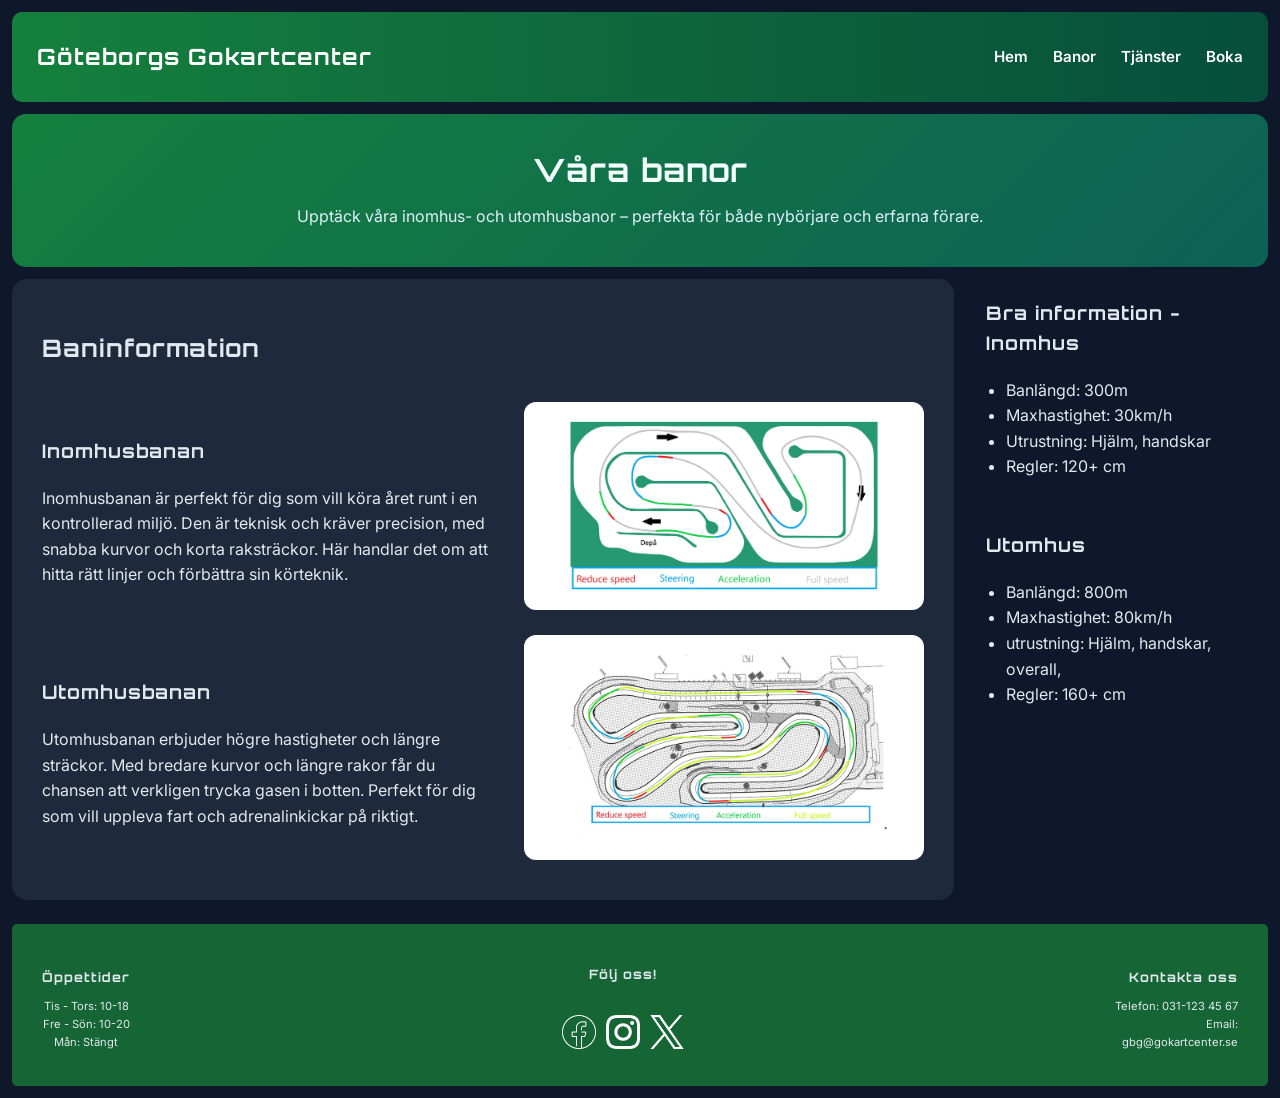
<file: banor.html>
<!DOCTYPE html>
<html lang="sv">
<head>
  <meta charset="UTF-8">
  <meta name="viewport" content="width=device-width, initial-scale=1.0">
  <title>Banor - Göteborgs Gokartcenter</title>
  <link rel="stylesheet" href="css/style.css">
  <link rel="preconnect" href="https://fonts.googleapis.com">
  <link rel="preconnect" href="https://fonts.gstatic.com" crossorigin>
  <link href="https://fonts.googleapis.com/css2?family=Orbitron:wght@400..900&display=swap" rel="stylesheet">
  <link rel="preconnect" href="https://fonts.googleapis.com">
  <link rel="preconnect" href="https://fonts.gstatic.com" crossorigin>
  <link href="https://fonts.googleapis.com/css2?family=Inter:ital,opsz,wght@0,14..32,100..900;1,14..32,100..900&display=swap" rel="stylesheet">
</head>
<body>

<div class="grid2">

  <nav>
    <h1>Göteborgs Gokartcenter</h1>

    
  <button 
    class="hamburger" 
    id="hamburger"
    aria-label="Öppna meny"
    aria-expanded="false"
    aria-controls="nav-links">
    &#9776;
  </button>

  <div class="nav-links" id="nav-links" hidden>
      <a href="http://192.168.193.230:5500/startsida.html">Hem</a>
      <a href="http://192.168.193.230:5500/banor.html">Banor</a>
      <a href="http://192.168.193.230:5500/tjanster.html">Tjänster</a>
      <a href="http://192.168.193.230:5500/boka.html">Boka</a>
  </nav>

  <header>
    <h1>Våra banor</h1>
    <p>Upptäck våra inomhus- och utomhusbanor – perfekta för både nybörjare och erfarna förare.</p>
  </header>

  <main class="main2">
  <h2>Baninformation</h2>

  <div class="track">
    <div class="text">
      <h3>Inomhusbanan</h3>
      <p>
        Inomhusbanan är perfekt för dig som vill köra året runt i en kontrollerad miljö.
        Den är teknisk och kräver precision, med snabba kurvor och korta raksträckor.
        Här handlar det om att hitta rätt linjer och förbättra sin körteknik.
      </p>
    </div>
    <img src="img/INOMHUS_v1.jpg" alt="Inomhusbanan">
  </div>

  <div class="track">
    <div class="text">
      <h3>Utomhusbanan</h3>
      <p>
        Utomhusbanan erbjuder högre hastigheter och längre sträckor.
        Med bredare kurvor och längre rakor får du chansen att verkligen trycka gasen i botten.
        Perfekt för dig som vill uppleva fart och adrenalinkickar på riktigt.
      </p>
    </div>
    <img src="img/UTOMHUS.jpg" alt="Utomhusbanan">
  </div>
  </main>

  <aside id="aside3" class="aside3">
    <h3>Bra information - Inomhus</h3>
    <ul>
      <li>Banlängd: 300m </li>
      <li>Maxhastighet: 30km/h</li>
      <li>Utrustning: Hjälm, handskar</li>
      <li>Regler: 120+ cm</li>
    </ul>
    <br>
    <br>
    <h3>Utomhus</h3>
    <ul>
      <li>Banlängd: 800m</li>
      <li>Maxhastighet: 80km/h</li>
      <li>utrustning: Hjälm, handskar, overall,</li>
      <li>Regler: 160+ cm</li>
    </ul>
  </aside>


  <footer>
    <div class="footer-left">
    <h2>Öppettider</h2>
    <p>
      Tis - Tors: 10-18 
      <br>
      Fre - Sön: 10-20 
      <br>
      Mån: Stängt
    </p>
    </div>

    <div class="footer-center">
      <h2>Följ oss!</h2>
      <div class="social-links">
        <a href="https://www.facebook.com/" target="_blank">
          <img src="img/facebook-logo.png" alt="Facebook">
        </a>
        <a href="https://www.instagram.com/" target="_blank">
          <img src="img/instagram.png" alt="Instagram">
        </a>
        <a href="https://x.com/" target="_blank">
          <img src="img/twitter.png" alt="X">
        </a>
      </div>
    </div>

    <div class="footer-right">
      <h2>Kontakta oss</h2>
      <p>
        Telefon: 031-123 45 67 
        <br>
        Email:
        <br>
         gbg@gokartcenter.se
      </p>
    </div>
  </footer>
</div>

<script src="js/main.js"></script>
</body>
</html>
</file>
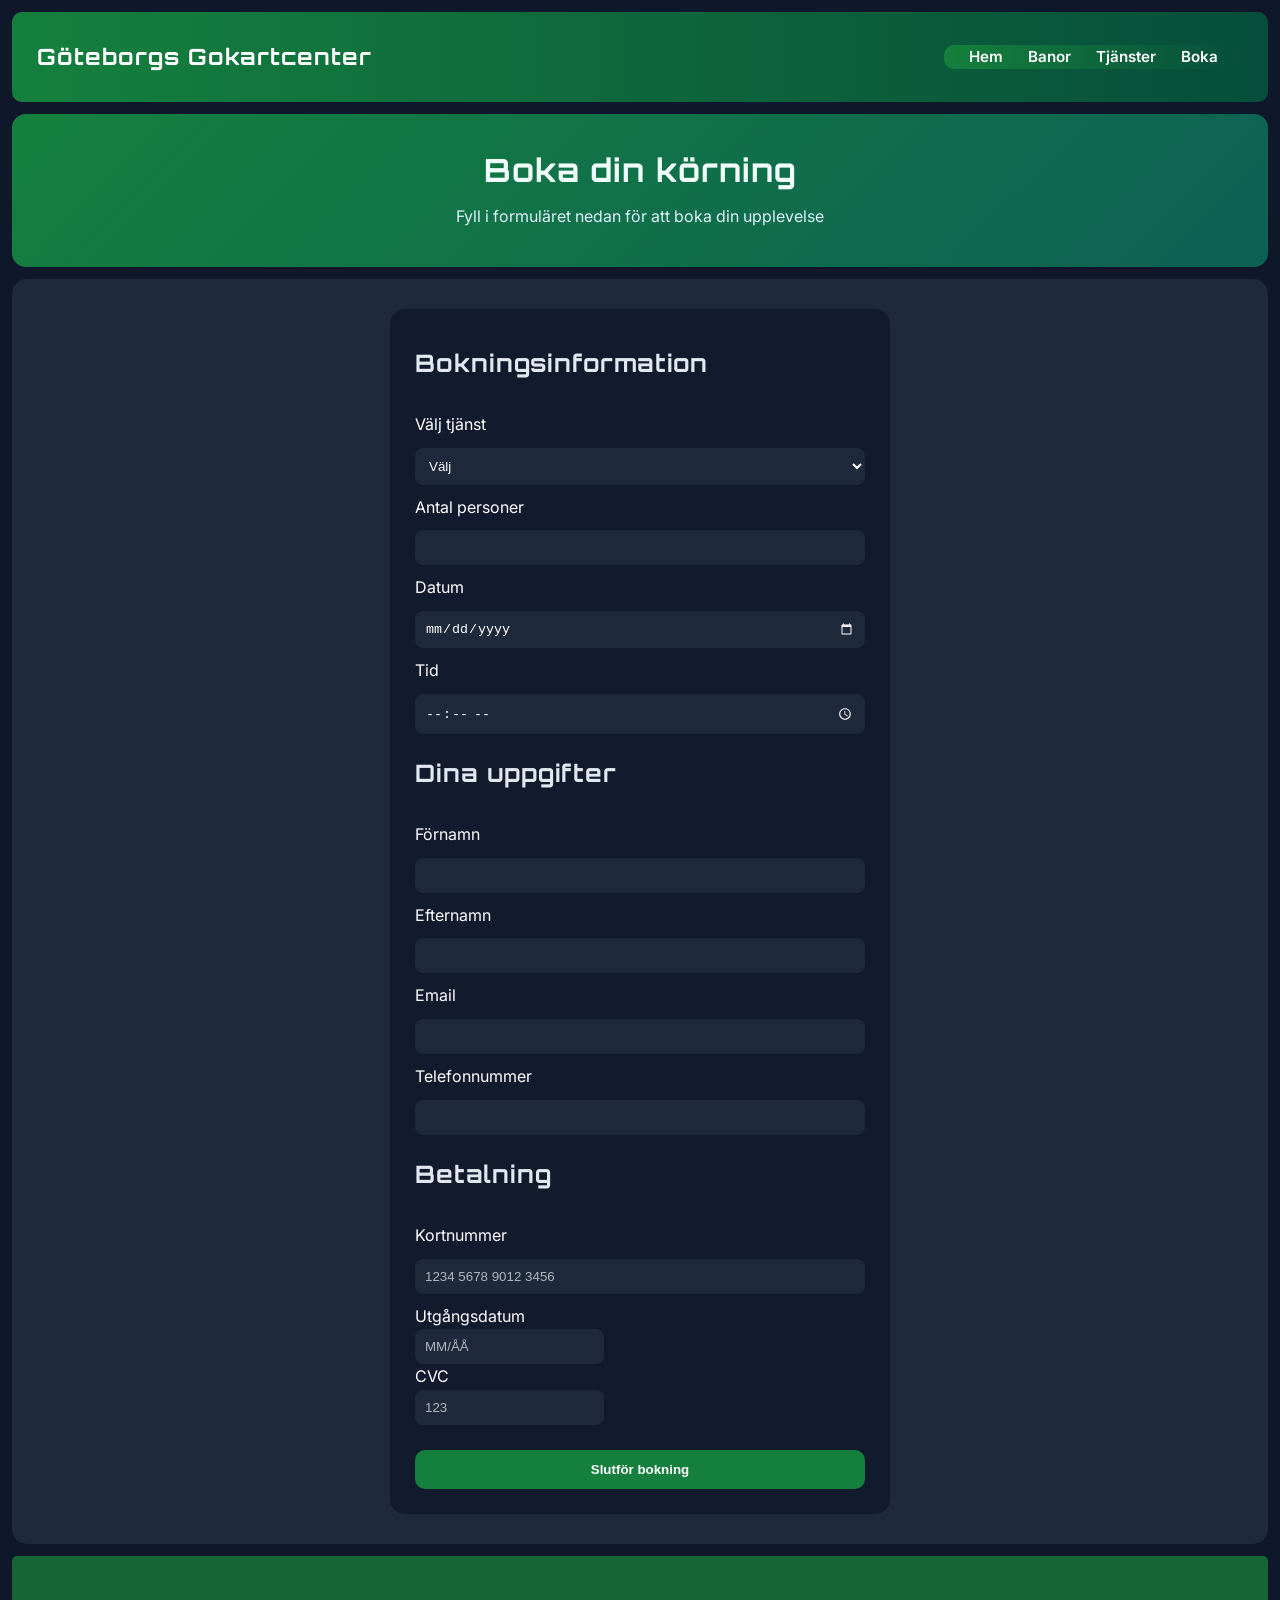
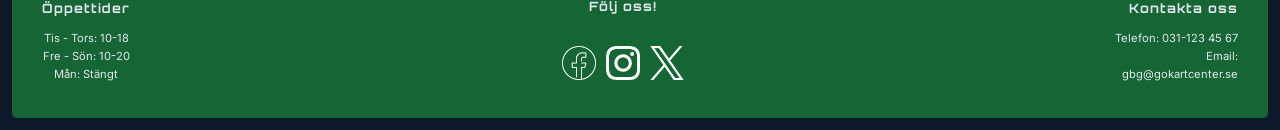
<file: boka.html>
<!DOCTYPE html>
<html lang="sv">
<head>
  <meta charset="UTF-8">
  <meta name="viewport" content="width=device-width, initial-scale=1.0">
  <title>Boka hos oss - Göteborgs Gokartcenter</title>
  <link rel="stylesheet" href="css/style.css">
  <link rel="preconnect" href="https://fonts.googleapis.com">
  <link rel="preconnect" href="https://fonts.gstatic.com" crossorigin>
  <link href="https://fonts.googleapis.com/css2?family=Orbitron:wght@400..900&display=swap" rel="stylesheet">
  <link rel="preconnect" href="https://fonts.googleapis.com">
  <link rel="preconnect" href="https://fonts.gstatic.com" crossorigin>
  <link href="https://fonts.googleapis.com/css2?family=Inter:ital,opsz,wght@0,14..32,100..900;1,14..32,100..900&display=swap" rel="stylesheet">
</head>

<body>

<div class="grid4">

  <nav>
    <h1>Göteborgs Gokartcenter</h1>

    <button 
      class="hamburger" 
      id="hamburger"
      aria-label="Öppna meny"
      aria-expanded="false"
      aria-controls="nav-links">
      &#9776;
    </button>


    <nav class="nav-links" id="nav-links">
      <a href="http://192.168.193.230:5500/startsida.html">Hem</a>
      <a href="http://192.168.193.230:5500/banor.html">Banor</a>
      <a href="http://192.168.193.230:5500/tjanster.html">Tjänster</a>
      <a href="http://192.168.193.230:5500/boka.html">Boka</a>
    </nav>
  </nav>


  <header>
    <h1>Boka din körning</h1>
    <p>Fyll i formuläret nedan för att boka din upplevelse</p>
  </header>

  <main class="main4">

    <form class="payment-form">

      <h2>Bokningsinformation</h2>

      <label>Välj tjänst</label>
      <select required>
        <option value=""> Välj </option>
        <option>Drop-in körning</option>
        <option>Gruppbokning</option>
        <option>Företagsevent</option>
      </select>

      <label>Antal personer</label>
      <input type="number" min="1" max="20" required>

      <label>Datum</label>
      <input type="date" required>

      <label>Tid</label>
      <input type="time" required>

      <h2>Dina uppgifter</h2>

      <label>Förnamn</label>
      <input type="text" required>

      <label>Efternamn</label>
      <input type="text" required>

      <label>Email</label>
      <input type="email" required>

      <label>Telefonnummer</label>
      <input type="tel" required>

      <h2>Betalning</h2>

      <label>Kortnummer</label>
      <input type="text" placeholder="1234 5678 9012 3456" required>

      <div class="row">
        <div>
          <label>Utgångsdatum</label>
          <br>
          <input type="text" placeholder="MM/ÅÅ" required>
        </div>

        <div>
          <label>CVC</label>
          <br> 
          <input type="text" placeholder="123" required>
        </div>
      </div>

      <button type="submit">Slutför bokning</button>

    </form>

  </main>

 
  <footer>
    <div class="footer-left">
    <h2>Öppettider</h2>
    <p>
      Tis - Tors: 10-18 
      <br>
      Fre - Sön: 10-20 
      <br>
      Mån: Stängt
    </p>
    </div>

    <div class="footer-center">
      <h2>Följ oss!</h2>
      <div class="social-links">
        <a href="https://www.facebook.com/" target="_blank">
          <img src="img/facebook-logo.png" alt="Facebook">
        </a>
        <a href="https://www.instagram.com/" target="_blank">
          <img src="img/instagram.png" alt="Instagram">
        </a>
        <a href="https://x.com/" target="_blank">
          <img src="img/twitter.png" alt="X">
        </a>
      </div>
    </div>

    <div class="footer-right">
      <h2>Kontakta oss</h2>
      <p>
        Telefon: 031-123 45 67 
        <br>
        Email:
        <br>
         gbg@gokartcenter.se
      </p>
    </div>
  </footer>

</div>

<script src="js/main.js"></script>
</body>
</html>
</file>
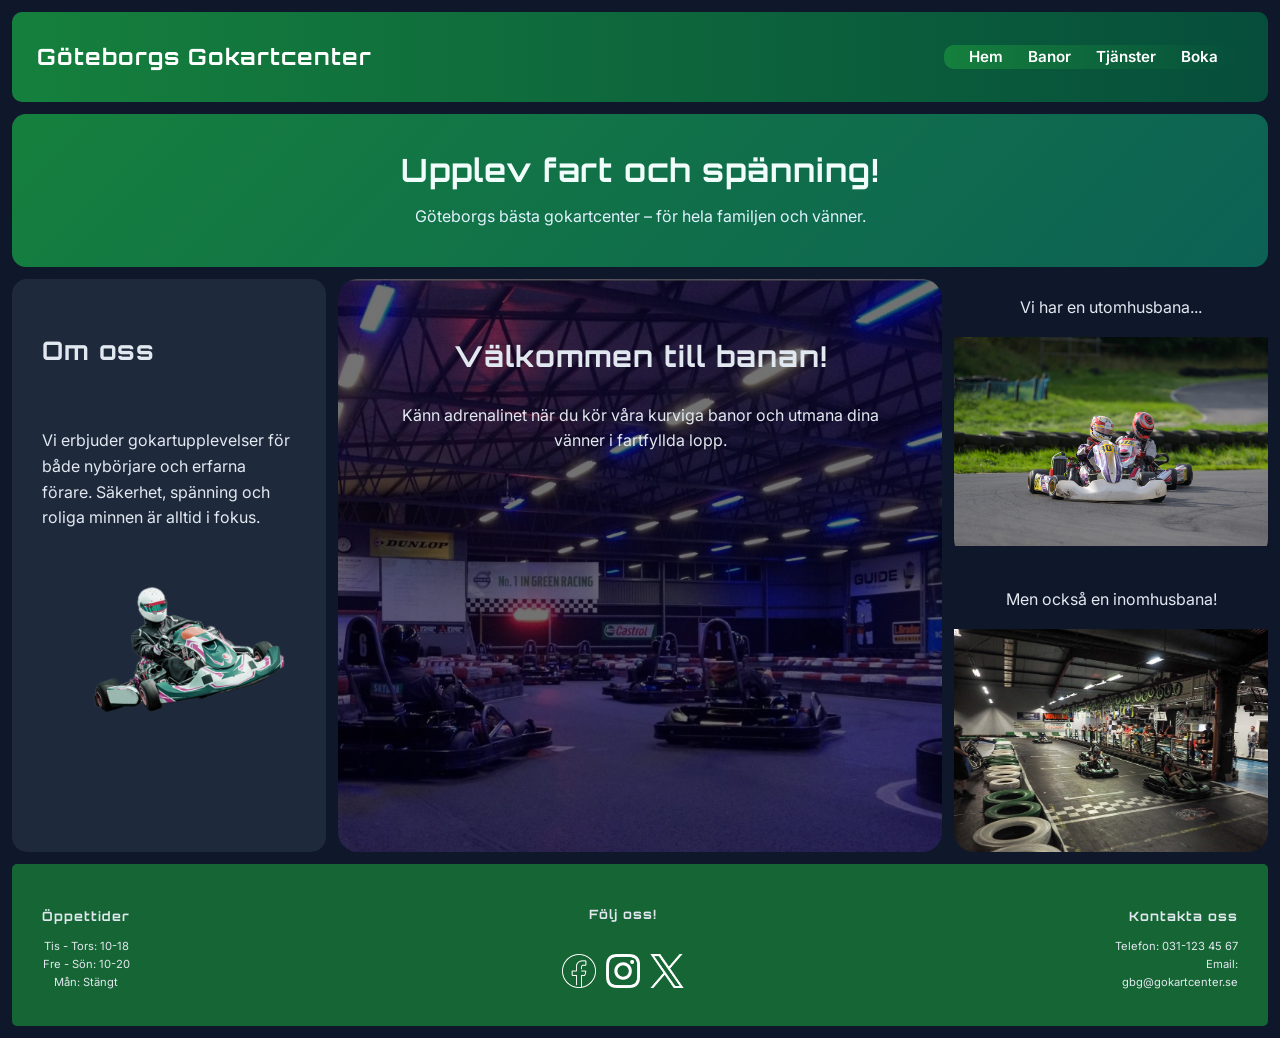
<file: startsida.html>
<!DOCTYPE html>
<html lang="sv">
<head>
  <meta charset="UTF-8">
  <meta name="viewport" content="width=device-width, initial-scale=1.0">
  <title>Göteborgs Gokartcenter AB</title>
  <link rel="stylesheet" href="css/style.css">
  <link rel="preconnect" href="https://fonts.googleapis.com">
  <link rel="preconnect" href="https://fonts.gstatic.com" crossorigin>
  <link href="https://fonts.googleapis.com/css2?family=Orbitron:wght@400..900&display=swap" rel="stylesheet">
  <link rel="preconnect" href="https://fonts.googleapis.com">
  <link rel="preconnect" href="https://fonts.gstatic.com" crossorigin>
  <link href="https://fonts.googleapis.com/css2?family=Inter:ital,opsz,wght@0,14..32,100..900;1,14..32,100..900&display=swap" rel="stylesheet">
</head>
<body>

<div class="grid1">

  <nav>
    <h1>Göteborgs Gokartcenter</h1>

  <button 
    class="hamburger" 
    id="hamburger"
    aria-label="Öppna meny"
    aria-expanded="false"
    aria-controls="nav-links">
    &#9776;
  </button>

  <nav class="nav-links" id="nav-links" hidden>
    <a href="http://192.168.193.230:5500/startsida.html">Hem</a>
    <a href="http://192.168.193.230:5500/banor.html">Banor</a>
    <a href="http://192.168.193.230:5500/tjanster.html">Tjänster</a> 
    <a href="http://192.168.193.230:5500/boka.html">Boka</a>
  </nav>

  </nav>

  <header>
    <h1>Upplev fart och spänning!</h1>
    <p>Göteborgs bästa gokartcenter – för hela familjen och vänner.</p>
  </header>

  <main class="main1">
    <h2>Välkommen till banan!</h2>
    <p>Känn adrenalinet när du kör våra kurviga banor och utmana dina vänner i fartfyllda lopp.</p>
  </main>

  <aside id="as1" class="aside1">
    <p class="aside-text">Vi har en utomhusbana...</p>
    <img src="img/MBJ_1437-Foto-Marcus-Bjarneroth-scaled.jpg" alt="Gokart på banan">
  </aside>

  <aside id="as2" class="aside2">
    <p class="aside-text">Men också en inomhusbana!</p>
    <img src="img/412e063b445e3b7545e087cc300205d4.jpg" alt="Gokart racing">
  </aside>

  <section class="sc1">
    <h2>Om oss</h2>
    <p>
      Vi erbjuder gokartupplevelser för både nybörjare och erfarna förare.
      Säkerhet, spänning och roliga minnen är alltid i fokus.
    </p>
    <img src="img/gokart_ps.png" alt="Gokartbana i Göteborg">
  </section>

 <footer>
    <div class="footer-left">
    <h2>Öppettider</h2>
    <p>
      Tis - Tors: 10-18 
      <br>
      Fre - Sön: 10-20 
      <br>
      Mån: Stängt
    </p>
    </div>

    <div class="footer-center">
      <h2>Följ oss!</h2>
      <div class="social-links">
        <a href="https://www.facebook.com/" target="_blank">
          <img src="img/facebook-logo.png" alt="Facebook">
        </a>
        <a href="https://www.instagram.com/" target="_blank">
          <img src="img/instagram.png" alt="Instagram">
        </a>
        <a href="https://x.com/" target="_blank">
          <img src="img/twitter.png" alt="X">
        </a>
      </div>
    </div>

    <div class="footer-right">
      <h2>Kontakta oss</h2>
      <p>
        Telefon: 031-123 45 67 
        <br>
        Email:
        <br>
         gbg@gokartcenter.se
      </p>
    </div>
  </footer>
</div>

<script src="js/main.js"></script>
</body>
</html>
</file>
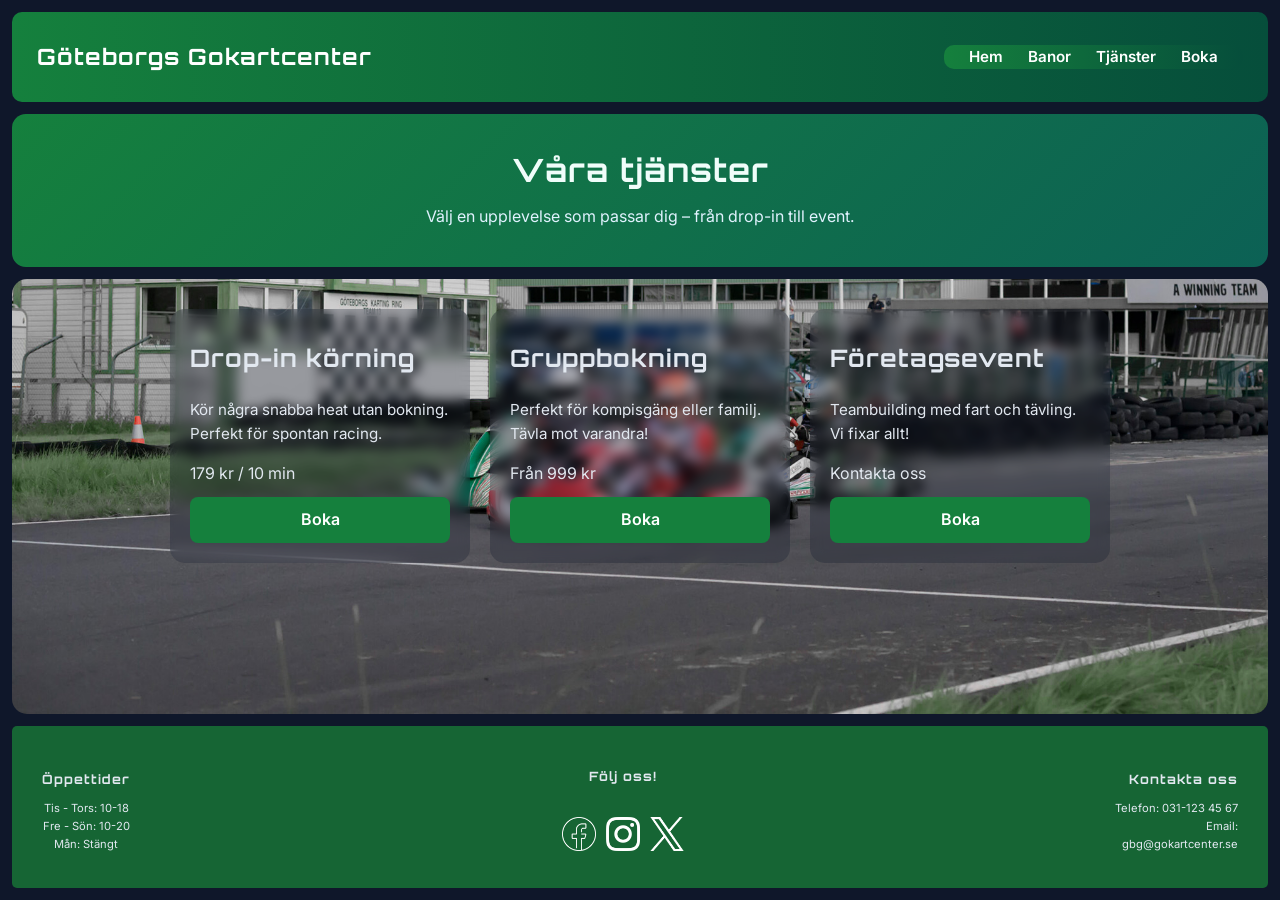
<file: tjanster.html>
<!DOCTYPE html>
<html lang="sv">
<head>
  <meta charset="UTF-8">
  <meta name="viewport" content="width=device-width, initial-scale=1.0">
  <title>Tjänster - Göteborgs Gokartcenter</title>
  <link rel="stylesheet" href="css/style.css">
  <link rel="preconnect" href="https://fonts.googleapis.com">
  <link rel="preconnect" href="https://fonts.gstatic.com" crossorigin>
  <link href="https://fonts.googleapis.com/css2?family=Orbitron:wght@400..900&display=swap" rel="stylesheet">
  <link rel="preconnect" href="https://fonts.googleapis.com">
  <link rel="preconnect" href="https://fonts.gstatic.com" crossorigin>
  <link href="https://fonts.googleapis.com/css2?family=Inter:ital,opsz,wght@0,14..32,100..900;1,14..32,100..900&display=swap" rel="stylesheet">
</head>
<body>

  <div class="grid3">

  <nav>
    <h1>Göteborgs Gokartcenter</h1>

  <button 
    class="hamburger" 
    id="hamburger"
    aria-label="Öppna meny"
    aria-expanded="false"
    aria-controls="nav-links">
    &#9776;
  </button>

    <nav class="nav-links" id="nav-links">
      <a href="http://192.168.193.230:5500/startsida.html">Hem</a>
      <a href="http://192.168.193.230:5500/banor.html">Banor</a>
      <a href="http://192.168.193.230:5500/tjanster.html">Tjänster</a>
      <a href="http://192.168.193.230:5500/boka.html">Boka</a>
    </nav>
  </nav>

  <header>
    <h1>Våra tjänster</h1>
    <p>Välj en upplevelse som passar dig – från drop-in till event.</p>
  </header>

  <main class="main3">

    <div class="tjänster">

      <div class="tjänst-kort">
        <h2>Drop-in körning</h2>
        <p>Kör några snabba heat utan bokning. Perfekt för spontan racing.</p>
        <div class="pris">179 kr / 10 min </div>
        <a href="http://192.168.193.230:5500/boka.html" class="boka-knapp">Boka</a>
      </div>

      <div class="tjänst-kort">
        <h2>Gruppbokning</h2>
        <p>Perfekt för kompisgäng eller familj. Tävla mot varandra!</p>
        <div class="pris">Från 999 kr</div>
        <a href="http://192.168.193.230:5500/boka.html" class="boka-knapp">Boka</a>
      </div>

      <div class="tjänst-kort">
        <h2>Företagsevent</h2>
        <p>Teambuilding med fart och tävling. Vi fixar allt!</p>
        <div class="pris">Kontakta oss</div>
        <a href="http://192.168.193.230:5500/boka.html" class="boka-knapp">Boka</a>
      </div>

    </div>

  </main>

 <footer>
    <div class="footer-left">
    <h2>Öppettider</h2>
    <p>
      Tis - Tors: 10-18 
      <br>
      Fre - Sön: 10-20 
      <br>
      Mån: Stängt
    </p>
    </div>

    <div class="footer-center">
      <h2>Följ oss!</h2>
      <div class="social-links">
        <a href="https://www.facebook.com/" target="_blank">
          <img src="img/facebook-logo.png" alt="Facebook">
        </a>
        <a href="https://www.instagram.com/" target="_blank">
          <img src="img/instagram.png" alt="Instagram">
        </a>
        <a href="https://x.com/" target="_blank">
          <img src="img/twitter.png" alt="X">
        </a>
      </div>
    </div>

    <div class="footer-right">
      <h2>Kontakta oss</h2>
      <p>
        Telefon: 031-123 45 67 
        <br>
        Email:
        <br>
         gbg@gokartcenter.se
      </p>
    </div>
  </footer>
</div>
    <script src="js/main.js"></script>
</body>
</html>
</file>
<file: css/style.css>
/* GLOBALT */

* {
    box-sizing: border-box;
}

body {
    overflow-x: hidden;
    font-family: 'Inter', sans-serif;
    margin: 0;
    background: #0f172a;
    color: #e2e8f0;
    line-height: 1.6;
}

h1, h2, h3 {
    font-family: 'Orbitron', sans-serif;
    letter-spacing: 1px;
}


/* Nav */

nav {
    grid-area: nav;
    background: linear-gradient(90deg, #15803d, #064e3b); 
    display: flex;
    justify-content: space-between;
    align-items: center;
    padding: 0 25px;
    border-radius: 10px;
}

nav h1 {
    font-size: 1.4rem;
    color: white;
}

.nav-links {
    display: flex;
    gap: 25px;
}

.nav-links a {
    text-decoration: none;
    color: white;
    font-weight: 600;
    font-size: 0.95rem;
    transition: opacity 0.2s;
}

.nav-links a:hover {
    opacity: 0.7;
}

.hamburger {
    display: none;
    font-size: 1.8rem;
    cursor: pointer;
    color: white;
    background: none;
    border: none;
}


/*  Header */

header {
    grid-area: hd;
    background: linear-gradient(135deg, #15803d, #0c6155); 
    border-radius: 14px;
    display: flex;
    flex-direction: column;
    justify-content: center;
    align-items: center;
    text-align: center;
    padding: 40px 20px;
    gap: 15px;
}

header h1 {
    font-size: 2rem;
    line-height: 1.2;
    margin: 0 15px;
    color: #f0fdfa;
}

header p {
    font-size: 1rem;
    margin: 0 15px;
    color: #e0f2fe;
    max-width: 700px;
}


/* Footer */

footer {
    grid-area: ft;
    background: #166534; 
    border-radius: 5px;
    padding: 20px 30px;
    display: flex;
    justify-content: space-between;
    align-items: center;
    text-align: center;
}

.footer-left,
.footer-right {
    display: flex;
    flex-direction: column;
}

.footer-left h2,
.footer-right h2 {
    font-size: 0.8rem;
    margin: 0;
    margin-top: 20px;
}

.footer-left p,
.footer-right p {
    font-size: 0.7rem;
}

.footer-right {
    text-align: right;
}

.footer-center {
    display: flex;
    flex-direction: column;
    align-items: center;
}

.footer-center h2 {
    font-size: 0.8rem;
    margin-bottom: 30px;
}

.footer-center p {
    font-size: 0.8rem;
}

.social-links {
    display: flex;
    justify-content: center;
    gap: 10px;
    margin: 0;
}

.social-links img {
    width: 34px;
    transition: transform 0.3s;
    filter: invert(1);
}

.social-links img:hover {
    transform: scale(1.2);
}


/* SIDA 1 – GRID */

.grid1 {
    display: grid;
    min-height: 100vh;
    gap: 12px;
    padding: 12px;
    grid-template-columns: 1fr;
    grid-template-rows: 10vh 18vh 20vh 20vh 1fr auto 18vh;
    grid-template-areas:
        "nav"
        "hd"
        "as1"
        "as2"
        "mn"
        "sc"
        "ft";
}

/* Main */

.main1 {
    grid-area: mn;
    position: relative;
    border-radius: 20px;
    overflow: hidden;
    padding: 30px;
    text-align: center;
    min-height: 300px;
}

.main1::before {
    content: "";
    position: absolute;
    inset: 0;
    background-image: url("/img/773e4da03a1db8a6dcb291e1b327c78b.jpg");
    background-size: cover;
    background-position: center;
    filter: brightness(0.45);
}

.main1 h2 {
    font-size: 1.8rem;
}

.main1 p {
    font-size: 1rem;
    max-width: 500px;
    margin: auto;
}

.main1 h2,
.main1 p {
    position: relative;
    z-index: 2;
}

/* Asides */

#as1.aside1,
#as2.aside2 {
    border-radius: 20px;
    overflow: hidden;
    text-align: center;
}

#as1.aside1 img,
#as2.aside2 img {
    width: 100%;
    height: auto;
    object-fit: cover;
    display: block;
}

/* Section */

.sc1 {
    grid-area: sc;
    background: #1e293b;
    padding: 30px;
    border-radius: 15px;
    display: flex;
    flex-direction: column;
    gap: 20px;
}

.sc1 img {
    width: 100%;
    border-radius: 12px;
    object-fit: cover;
}

.sc1 h2 {
    font-size: 1.6rem;
}

.sc1 p {
    font-size: 1rem;
    max-width: 600px;
}

/* Responsivt – stor skärm */

@media (min-width: 900px) {
    .grid1 {
        grid-template-columns: 25% auto 25%;
        grid-template-rows: 10vh 17vh 1fr 1fr 18vh;
        grid-template-areas:
            "nav nav nav"
            "hd hd hd"
            "sc mn as1"
            "sc mn as2"
            "ft ft ft";
    }

    .hamburger {
        display: none;
    }
}

/* Responsivt – liten skärm */

@media (max-width: 500px) {
    .grid1 {
        grid-template-columns: 1fr;
        grid-template-rows: 10vh 17vh 30vh 30vh auto auto 18vh;
        grid-template-areas:
            "nav"
            "hd"
            "as1"
            "as2"
            "mn"
            "sc"
            "ft";
    }

    nav {
        position: relative;
        padding: 0 18px;
        border-radius: 0;
    }

    nav h1 {
        font-size: 1.1rem;
    }

    .hamburger {
        display: block;
    }

    .nav-links {
        display: none;
        flex-direction: column;
        position: absolute;
        top: 100%;
        right: 12px;
        background: linear-gradient(135deg, #15803d, #0c6155);
        width: 210px;
        padding: 15px;
        border-radius: 10px;
        gap: 15px;
        box-shadow: 0 4px 10px rgba(0, 0, 0, 0.35);
        z-index: 1000;
    }

    .nav-links.active {
        display: flex;
    }

    header {
        padding: 25px 15px;
        gap: 10px;
        border-radius: 14px;
    }

    header h1 {
        font-size: 1.6rem;
        margin: 0 10px;
    }

    header p {
        font-size: 0.95rem;
        margin: 0 10px;
    }

    #as1,
    #as2 {
        min-height: 220px;
    }

    #as1 img,
    #as2 img {
        height: 100%;
        object-fit: cover;
    }

    main {
        min-height: 320px;
        padding: 25px 18px;
        border-radius: 20px;
    }

    main h2 {
        font-size: 1.5rem;
    }

    main p {
        font-size: 0.95rem;
    }

    section.sc {
        padding: 22px 18px;
    }

    section h2 {
        font-size: 1.35rem;
    }

    section p {
        font-size: 0.95rem;
    }

    footer {
        padding: 5px;
    }

    .social-links img {
        width: 26px;
    }
}


/* SIDA 2 – GRID */

.grid2 {
    display: grid;
    gap: 12px;
    padding: 12px;
    min-height: 100vh;
    grid-template-columns: 1fr;
    grid-template-rows: 10vh 17vh 1fr 18vh;
    grid-template-areas:
        "nav"
        "hd"
        "mn"
        "ft";
}

/* Main */

.main2 {
    background: #1e293b;
    padding: 30px;
    border-radius: 15px;
    display: flex;
    flex-direction: column;
    gap: 15px;
}

.track {
    display: flex;
    align-items: center;
    justify-content: space-between;
    gap: 30px;
}

.track .text {
    flex: 1;
}

.track img {
    width: 60%;
    max-width: 400px;
    border-radius: 12px;
    margin-bottom: 10px;
}

/* Aside */

.aside3 {
    background: #0f172a;
    padding: 20px;
    border-radius: 15px;
    color: #e2e8f0;
}

.aside3 h3 {
    margin-top: 0;
}

.aside3 ul {
    margin: 0;
    padding-left: 20px;
    list-style: disc;
}

/* Responsivt – stor skärm */

@media (min-width: 900px) {
    .grid2 {
        grid-template-columns: 75% 1fr;
        grid-template-rows: 10vh 17vh auto auto 18vh;
        grid-template-areas:
            "nav nav"
            "hd hd"
            "mn as"
            "mn as"
            "ft ft";
    }

    .hamburger {
        display: none;
    }
}

/* Responsivt – liten skärm */

@media (max-width: 500px) {
    .grid2 {
        grid-template-columns: 1fr;
        grid-template-rows: 10vh 17vh auto auto 18vh;
        grid-template-areas:
            "nav"
            "hd"
            "mn"
            "as"
            "ft";
    }

    .track {
        flex-direction: column;
    }

    .track img {
        width: 80%;
    }
}


/* SIDA 3 – GRID */

.grid3 {
    display: grid;
    gap: 12px;
    padding: 12px;
    min-height: 100vh;
    grid-template-columns: 1fr;
    grid-template-rows: auto auto 1fr auto;
    grid-template-areas:
        "nav"
        "hd"
        "mn"
        "ft";
}

/* Main */

.main3 {
    grid-area: mn;
    background: #1e293b;
    padding: 30px;
    border-radius: 15px;
    display: flex;
    flex-direction: column;
    gap: 25px;
    background-image: url("/img/bakgrund_sida_3_gokart_utomhus.jpg");
    background-size: cover;
    background-position: center bottom;
    background-repeat: no-repeat;
}

/* Tjänster */

.tjänster {
    display: flex;
    flex-wrap: wrap;
    gap: 20px;
    justify-content: center;
}

.tjänst-kort {
    background: rgba(15, 23, 42, 0.25);
    backdrop-filter: blur(6px);
    border-radius: 15px;
    padding: 20px;
    width: 300px;
    display: flex;
    flex-direction: column;
    justify-content: space-between;
    transition: transform 0.3s ease, box-shadow 0.3s ease;
}

.tjänst-kort:hover {
    transform: translateY(-5px);
    box-shadow: 0 8px 20px rgba(0, 0, 0, 0.4);
}

.tjänst-kort img {
    width: 100%;
    border-radius: 10px;
    margin-bottom: 10px;
}

.tjänst-kort h2 {
    margin: 10px 0 5px;
}

.tjänst-kort p {
    font-size: 0.95rem;
}

.tjänst-kort .price {
    font-weight: bold;
    margin-top: 10px;
}

.boka-knapp {
    display: block;
    margin-top: 10px;
    padding: 10px;
    border-radius: 8px;
    background: #15803d; 
    color: white;
    text-align: center;
    text-decoration: none;
    font-weight: 600;
}

.boka-knapp:hover {
    background: #14532d; 
}

/* Responsivt – stor skärm */

@media (min-width: 900px) {
    .grid3 {
        grid-template-rows: 10vh 17vh 1fr 18vh;
    }
}

/* Responsivt – liten skärm */

@media (max-width: 500px) {
    .grid3 {
        grid-template-rows: 10vh 17vh 1fr 18vh;
    }

    .services {
        flex-direction: column;
        align-items: center;
    }

    .service-card {
        width: 90%;
    }
}


/* SIDA 4 – BOKNINGSSIDA – GRID */

.grid4 {
    display: grid;
    gap: 12px;
    padding: 12px;
    min-height: 100vh;
    grid-template-columns: 1fr;
    grid-template-rows: 10vh 17vh 1fr 18vh;
    grid-template-areas:
        "nav"
        "hd"
        "mn"
        "ft";
}

/* Main */

.main4 {
    grid-area: mn;
    background: #1e293b;
    padding: 30px;
    border-radius: 15px;
    display: flex;
    justify-content: center;
    align-items: center;
}

/* Formulär */

.payment-form {
    background: rgba(15, 23, 42, 0.8);
    padding: 25px;
    border-radius: 15px;
    width: 100%;
    max-width: 500px;
    display: flex;
    flex-direction: column;
    gap: 10px;
}

.payment-form h2 {
    margin-top: 10px;
}

.payment-form label {
    font-size: 1rem;
    color: white;
}

.payment-form input,
.payment-form select {
    padding: 10px;
    border-radius: 8px;
    border: none;
    outline: none;
    background: #1e293b;
    color: white;
}

.payment-form input::placeholder {
    color: #b1b6be;
}

.payment-form input:focus,
.payment-form select:focus {
    outline: 2px solid #15803d; 
}

.payment-form input[type="date"],
.payment-form input[type="time"] {
    color-scheme: dark;
}

.payment-form button {
    margin-top: 15px;
    padding: 12px;
    border: none;
    border-radius: 10px;
    background: #15803d;
    color: white;
    font-weight: bold;
    cursor: pointer;
    transition: opacity 0.2s;
}

.payment-form button:hover {
    background: #14532d; 
}

.form-row {
    display: flex;
    gap: 10px;
}

.form-row div {
    flex: 1;
}

/* Responsivt – stor skärm */

@media (min-width: 900px) {
    .grid4 {
        grid-template-rows: 10vh 17vh 1fr 18vh;
    }
}

/* Responsivt – liten skärm */

@media (max-width: 500px) {
    .grid4 {
        grid-template-rows: 10vh 17vh 1fr 18vh;
    }

    .main4 {
        padding: 20px;
    }

    .payment-form {
        padding: 20px;
    }

    .form-row {
        flex-direction: column;
    }
}
</file>
